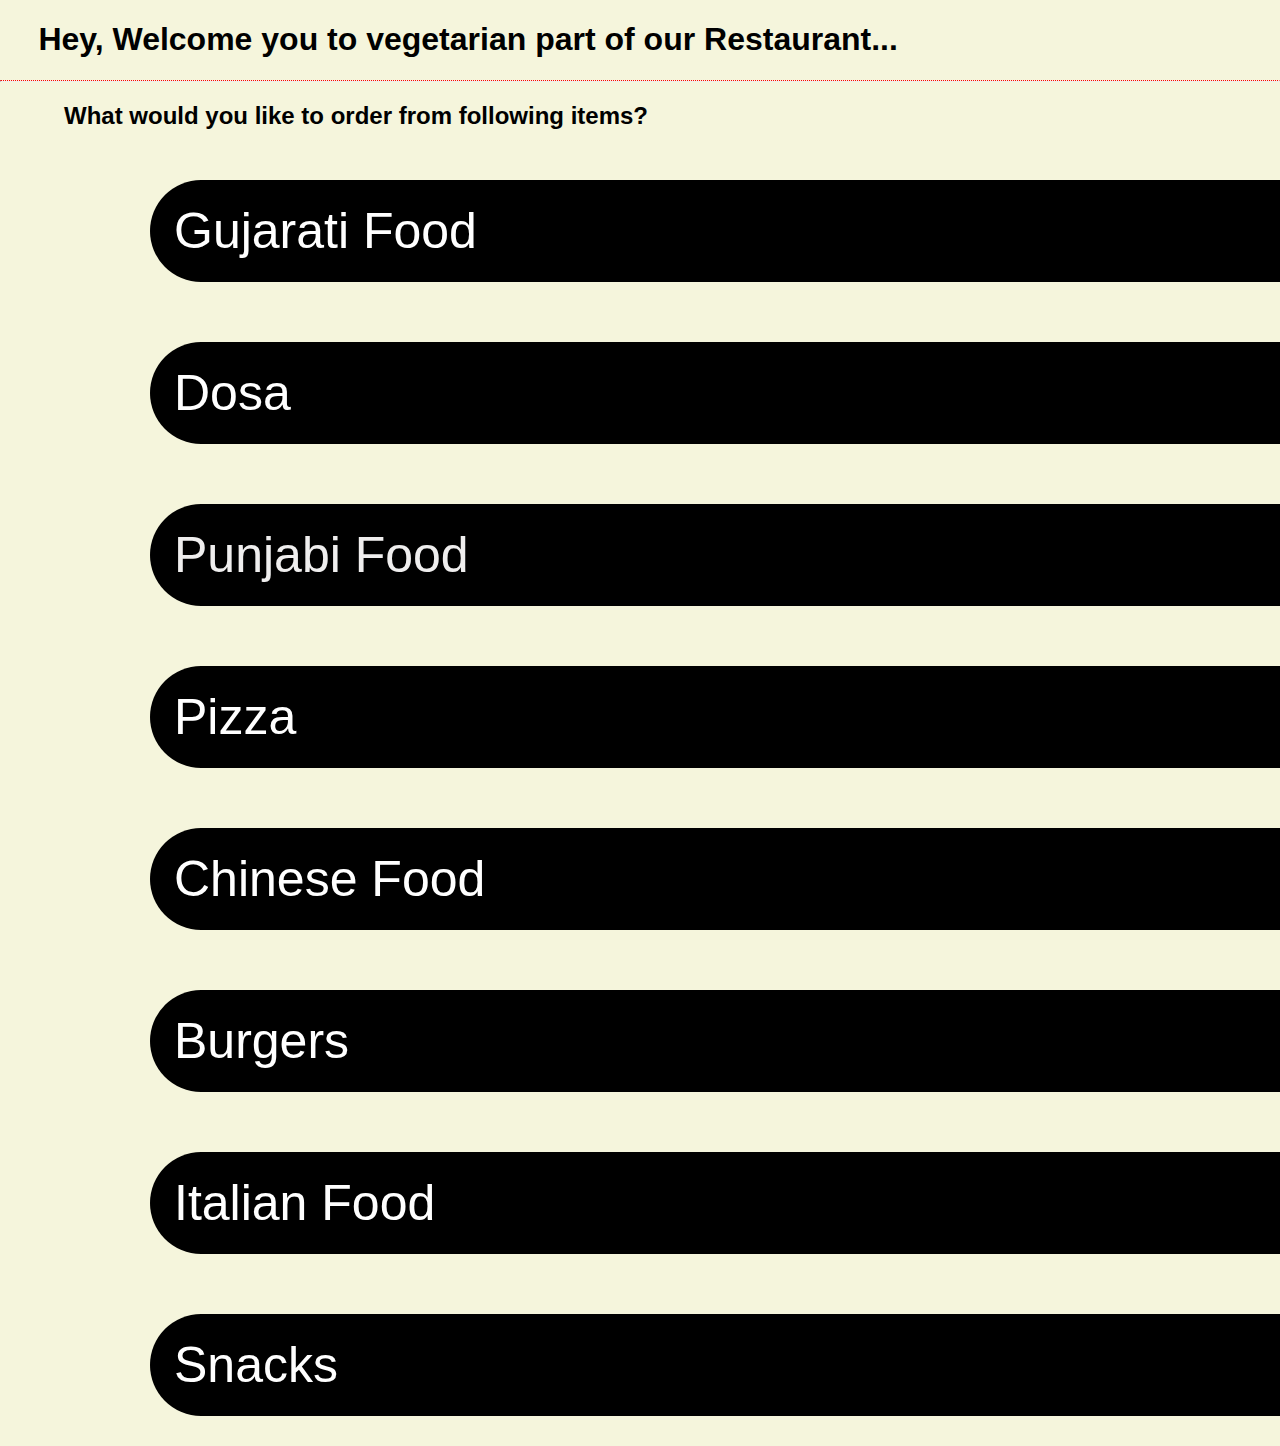
<file: index.html>
<!DOCTYPE html>
<html>
<head>
<meta name="viewport" content="width=device-width, initial-scale=1">
<link rel="stylesheet" href="rr.css">
<link rel="stylesheet" href="r.css">
</head>

<body>
  

    <h1>Hey, Welcome you to vegetarian part of our Restaurant...</h1>
    <hr>

    <h2>What would you like to order from following items?</h2>


  <div>
    <button class="button"><a href="gujarati.html" style="font-size: 50px; color: rgb(255, 255, 255);" align="left">Gujarati Food</a></button>
    <button class="button"><a href="dosa.html" style="font-size: 50px; color: rgb(255, 255, 255);" >Dosa</a></button>
    <button class="button"><a href="punjabi.html" style=" font-size: 50px;">Punjabi Food</a></button>
    <button class="button"><a href="pizza.html" style="font-size: 50px; color: rgb(255, 255, 255);" >Pizza</a></button>
    <button class="button"><a href="chinese.html" style="font-size: 50px; color: rgb(255, 255, 255);" >Chinese Food</a></button>
    <button class="button"><a href="burger.html" style="font-size: 50px; color: rgb(255, 255, 255);" >Burgers</a></button>
    <button class="button"><a href="italian.html" style="font-size: 50px; color: rgb(255, 255, 255);" >Italian Food</a></button>
    <button class="button"><a href="snacks.html" style="font-size: 50px; color: rgb(255, 255, 255);" >Snacks</a></button>
  </div>
    

</body>
</html>
</file>
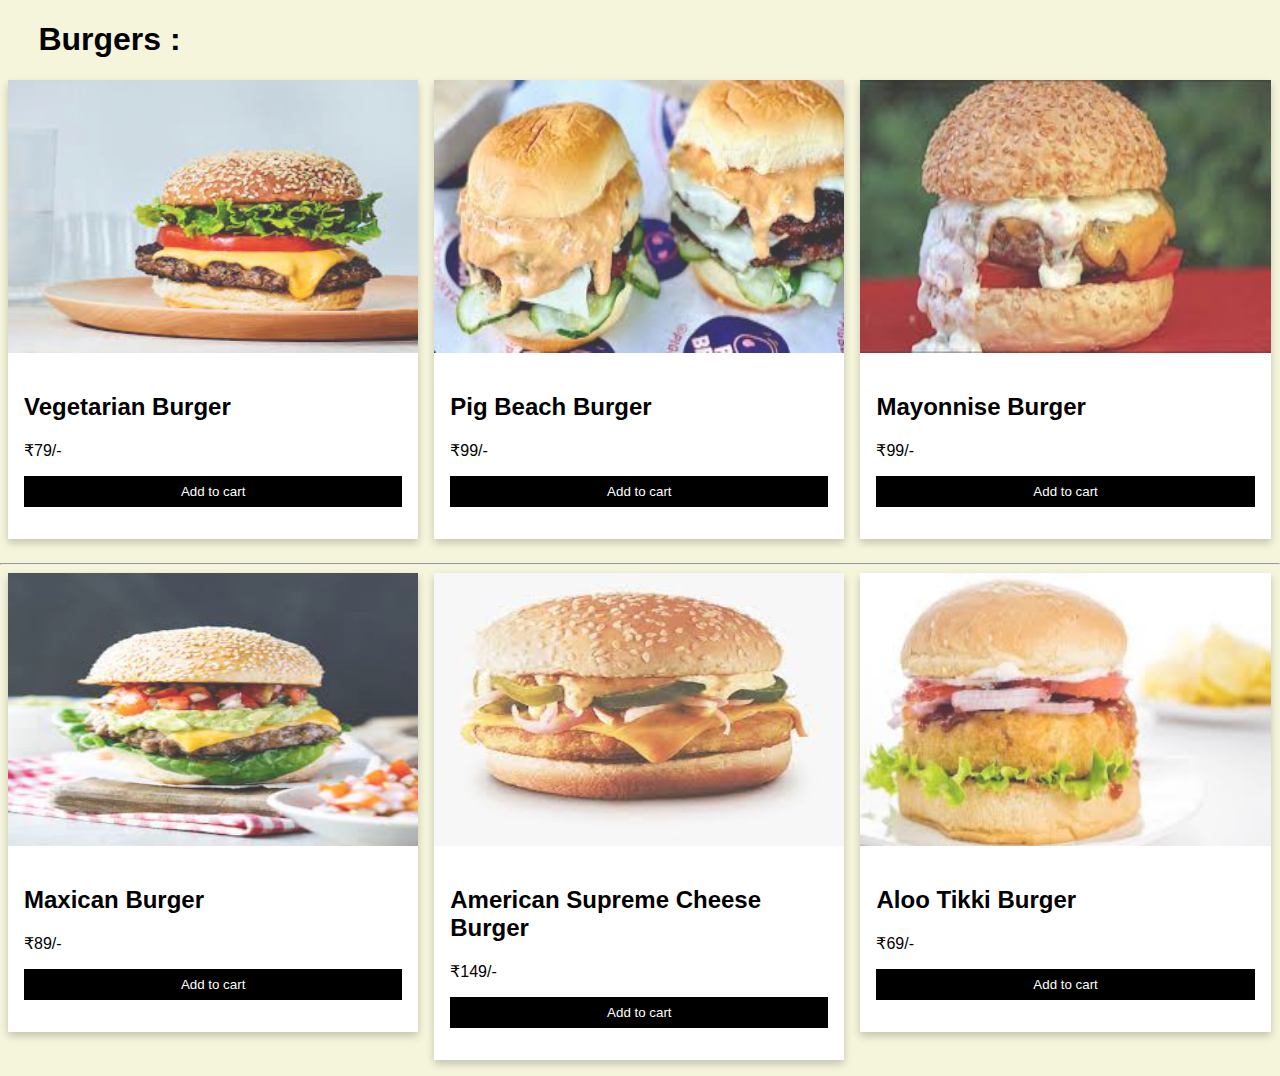
<file: burger.html>
<!DOCTYPE html>
<html>
<head>
<meta name="viewport" content="width=device-width, initial-scale=1">
<link rel="stylesheet" href="r.css">
</head>

<body>


<div class="row">
  
  <h1>Burgers :</h1>
  

<div class="row">
  <div class="column">
    <div class="ru">
      <img src="25.jpg"  height="300px" width="425px" id="imagesizehome">
      <div class="sr">
        <h2>Vegetarian Burger</h2>
        <p class="title">₹79/-</p>
        <p><button class="button">Add to cart</button></p>
      </div>
    </div>
  </div>
<!-- </div> -->

<!-- <div class="row"> -->
    <div class="column">
    <div class="ru">
      <img src="26.jpg"  height="300px" width="425px" id="imagesizehome">
      <div class="sr">
       <h2>Pig Beach Burger</h2>
       <p class="title">₹99/-</p>
       <p><button class="button">Add to cart</button></p>
      </div>
    </div>
    </div>
<!-- </div> -->

<!-- <div class="row"> -->
  <div class="column">
  <div class="ru">
    <img src="27.jpg"  height="300px" width="425px" id="imagesizehome">
    <div class="sr">
     <h2>Mayonnise Burger</h2>
     <p class="title">₹99/-</p>
     <p><button class="button">Add to cart</button></p>
    </div>
  </div>
  </div>
</div>
<hr>

<div class="row">
  <div class="column">
  <div class="ru">
    <img src="28.jpg"  height="300px" width="425px" id="imagesizehome">
    <div class="sr">
     <h2>Maxican Burger</h2>
     <p class="title">₹89/-</p>
     <p><button class="button">Add to cart</button></p>
    </div>
  </div>
  </div>
<!-- </div> -->

<!-- <div class="row"> -->
  <div class="column">
  <div class="ru">
    <img src="29.jpg"  height="300px" width="425px" id="imagesizehome">
    <div class="sr">
     <h2>American Supreme Cheese Burger</h2>
     <p class="title">₹149/-</p>
     <p><button class="button">Add to cart</button></p>
    </div>
  </div>
  </div>
<!-- </div> -->

<!-- <div class="row"> -->
  <div class="column">
  <div class="ru">
    <img src="30.jpg"  height="300px" width="425px" id="imagesizehome">
    <div class="sr">
     <h2>Aloo Tikki Burger</h2>
     <p class="title">₹69/-</p>
     <p><button class="button">Add to cart</button></p>
    </div>
  </div>
  </div>
</div>


  
<script>
  function myFunction(imgs) {
    var expandImg = document.getElementById("expandedImg");
    var imgText = document.getElementById("imgtext");
    expandImg.src = imgs.src;
    imgText.innerHTML = imgs.alt;
    expandImg.parentElement.style.display = "block";
  } 
</script>

</body>
</html>
</file>
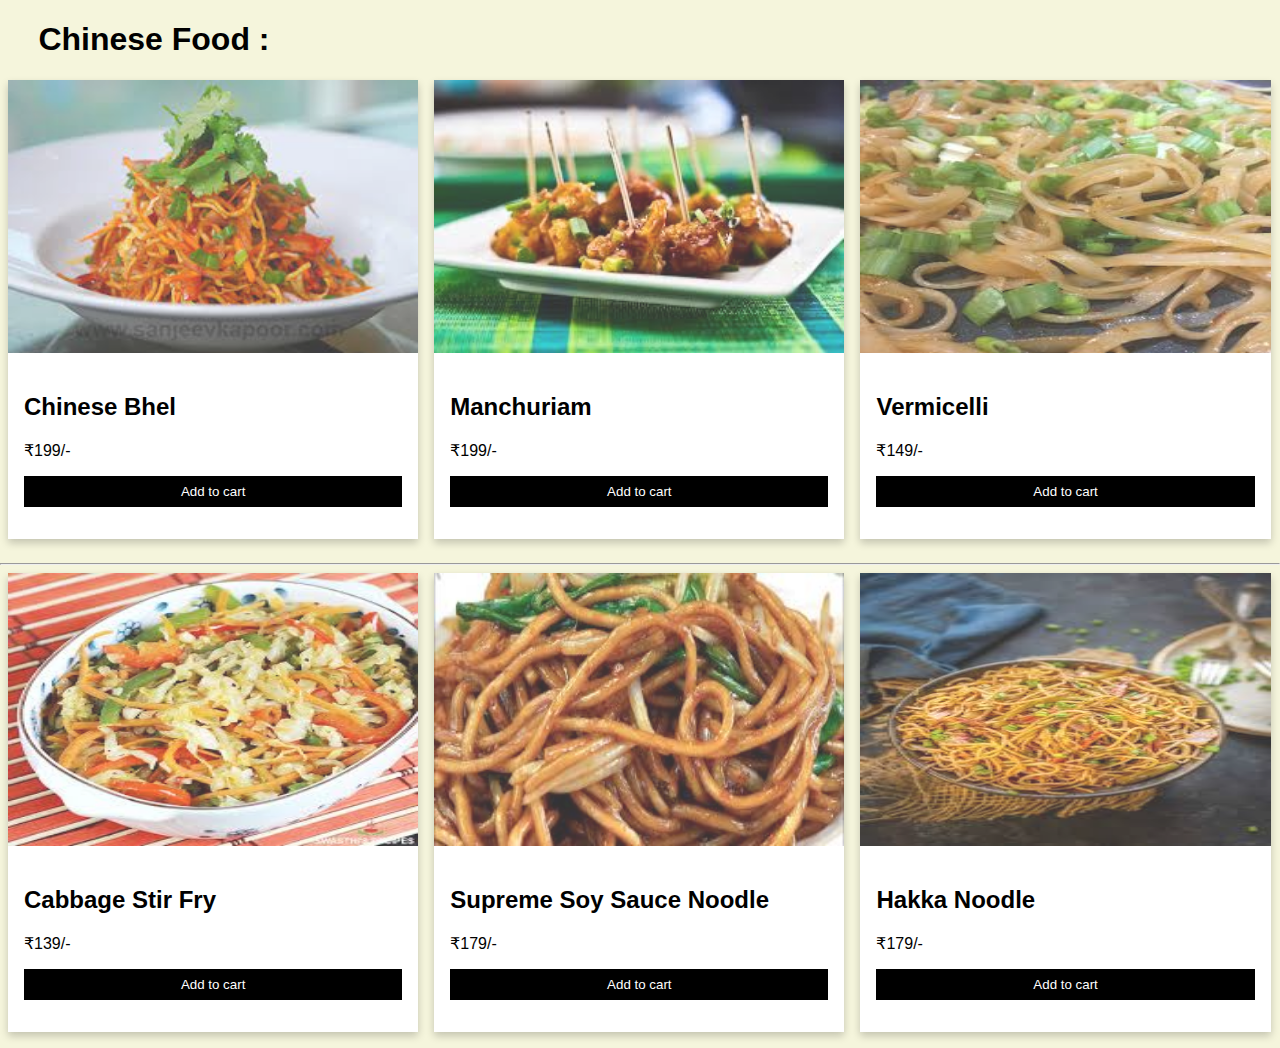
<file: chinese.html>
<!DOCTYPE html>
<html>
<head>
<meta name="viewport" content="width=device-width, initial-scale=1">
<link rel="stylesheet" href="r.css">
</head>

<body>


<div class="row">
  
  <h1>Chinese Food :</h1>
  

<div class="row">
  <div class="column">
    <div class="ru">
      <img src="13.jpg"  height="300px" width="425px" id="imagesizehome">
      <div class="sr">
        <h2>Chinese Bhel</h2>
        <p class="title">₹199/-</p>
        <p><button class="button">Add to cart</button></p>
      </div>
    </div>
  </div>
<!-- </div> -->

<!-- <div class="row"> -->
    <div class="column">
    <div class="ru">
      <img src="14.jpg"  height="300px" width="425px" id="imagesizehome">
      <div class="sr">
       <h2>Manchuriam</h2>
       <p class="title">₹199/-</p>
       <p><button class="button">Add to cart</button></p>
      </div>
    </div>
    </div>
<!-- </div> -->

<!-- <div class="row"> -->
  <div class="column">
  <div class="ru">
    <img src="15.jpg"  height="300px" width="425px" id="imagesizehome">
    <div class="sr">
     <h2>Vermicelli</h2>
     <p class="title">₹149/-</p>
     <p><button class="button">Add to cart</button></p>
    </div>
  </div>
  </div>
</div>
<hr>

<div class="row">
  <div class="column">
  <div class="ru">
    <img src="16.jpg"  height="300px" width="425px" id="imagesizehome">
    <div class="sr">
     <h2>Cabbage Stir Fry</h2>
     <p class="title">₹139/-</p>
     <p><button class="button">Add to cart</button></p>
    </div>
  </div>
  </div>
<!-- </div> -->

<!-- <div class="row"> -->
  <div class="column">
  <div class="ru">
    <img src="17.jpg"  height="300px" width="425px" id="imagesizehome">
    <div class="sr">
     <h2>Supreme Soy Sauce Noodle</h2>
     <p class="title">₹179/-</p>
     <p><button class="button">Add to cart</button></p>
    </div>
  </div>
  </div>
<!-- </div> -->

<!-- <div class="row"> -->
  <div class="column">
  <div class="ru">
    <img src="18.jpg"  height="300px" width="425px" id="imagesizehome">
    <div class="sr">
     <h2>Hakka Noodle</h2>
     <p class="title">₹179/-</p>
     <p><button class="button">Add to cart</button></p>
    </div>
  </div>
  </div>
</div>


  
<script>
  function myFunction(imgs) {
    var expandImg = document.getElementById("expandedImg");
    var imgText = document.getElementById("imgtext");
    expandImg.src = imgs.src;
    imgText.innerHTML = imgs.alt;
    expandImg.parentElement.style.display = "block";
  } 
</script>

</body>
</html>
</file>
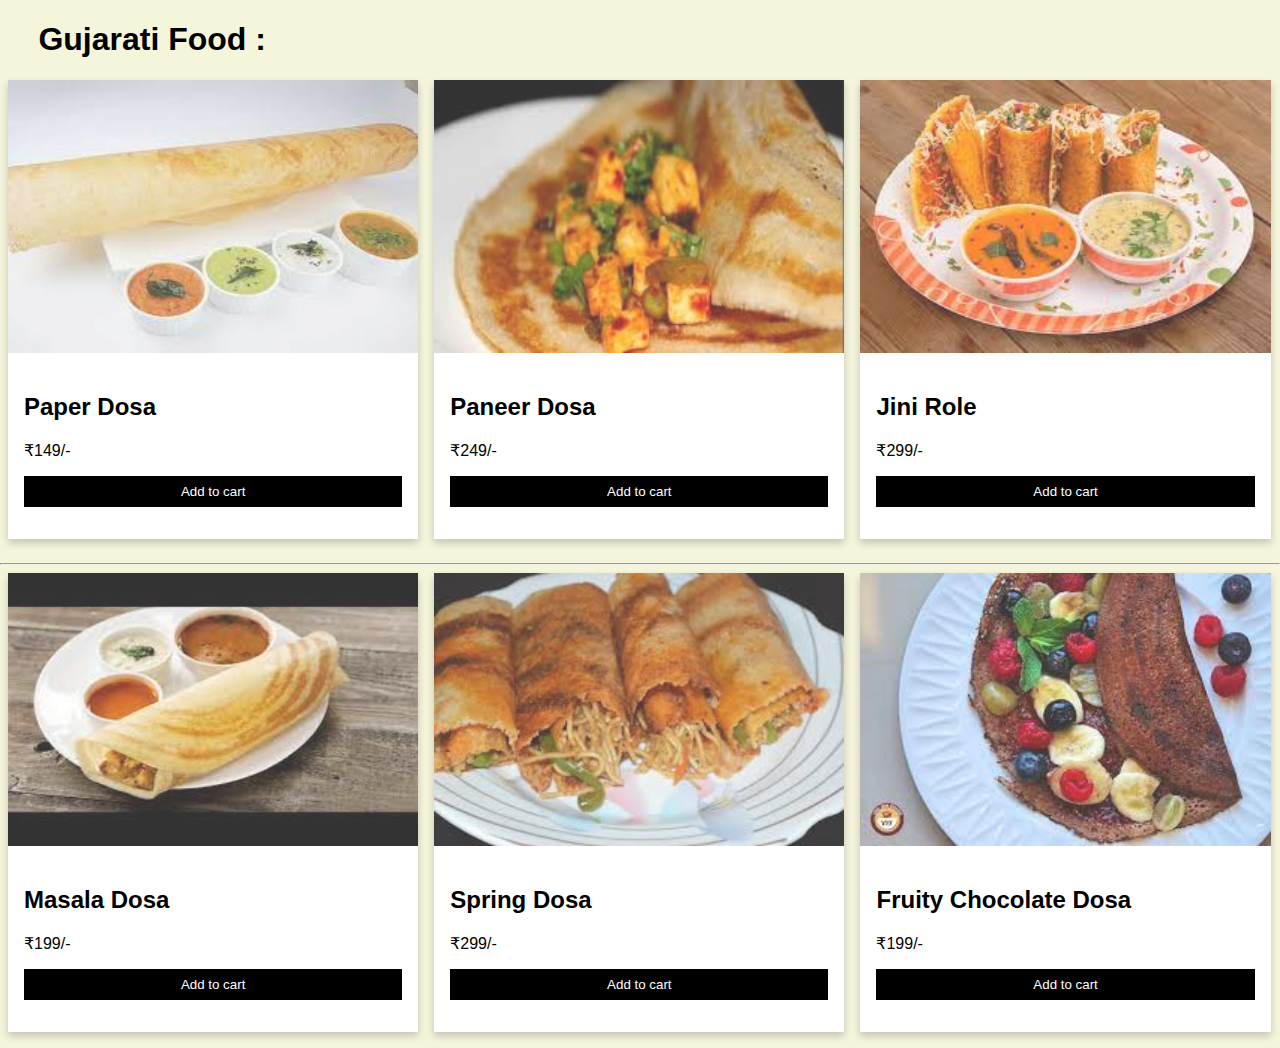
<file: dosa.html>
<!DOCTYPE html>
<html>
<head>
<meta name="viewport" content="width=device-width, initial-scale=1">
<link rel="stylesheet" href="r.css">
</head>

<body>


<div class="row">
  
  <h1>Gujarati Food :</h1>


<div class="row">
  <div class="column">
    <div class="ru">
      <img src="31.jpg"  height="300px" width="425px" id="imagesizehome">
      <div class="sr">
        <h2>Paper Dosa</h2>
        <p class="title">₹149/-</p>
        <p><button class="button">Add to cart</button></p>
      </div>
    </div>
  </div>
<!-- </div> -->

<!-- <div class="row"> -->
    <div class="column">
    <div class="ru">
      <img src="32.jpg"  height="300px" width="425px" id="imagesizehome">
      <div class="sr">
       <h2>Paneer Dosa</h2>
       <p class="title">₹249/-</p>
       <p><button class="button">Add to cart</button></p>
      </div>
    </div>
    </div>
<!-- </div> -->

<!-- <div class="row"> -->
  <div class="column">
  <div class="ru">
    <img src="33.jpg"  height="300px" width="425px" id="imagesizehome">
    <div class="sr">
     <h2>Jini Role</h2>
     <p class="title">₹299/-</p>
     <p><button class="button">Add to cart</button></p>
    </div>
  </div>
  </div>
</div>
<hr>
<div class="row">
  <div class="column">
  <div class="ru">
    <img src="34.jpg"  height="300px" width="425px" id="imagesizehome">
    <div class="sr">
     <h2>Masala Dosa</h2>
     <p class="title">₹199/-</p>
     <p><button class="button">Add to cart</button></p>
    </div>
  </div>
</div>
<!-- </div> -->

<!-- <div class="row"> -->
  <div class="column">
  <div class="ru">
    <img src="35.jpg"  height="300px" width="425px" id="imagesizehome">
    <div class="sr">
     <h2>Spring Dosa</h2>
     <p class="title">₹299/-</p>
     <p><button class="button">Add to cart</button></p>
    </div>
  </div>
  </div>
<!-- </div> -->

<!-- <div class="row"> -->
  <div class="column">
  <div class="ru">
    <img src="36.jpg"  height="300px" width="425px" id="imagesizehome">
    <div class="sr">
     <h2>Fruity Chocolate Dosa</h2>
     <p class="title">₹199/-</p>
     <p><button class="button">Add to cart</button></p>
    </div>
  </div>
  </div>
</div>


  
<script>
  function myFunction(imgs) {
    var expandImg = document.getElementById("expandedImg");
    var imgText = document.getElementById("imgtext");
    expandImg.src = imgs.src;
    imgText.innerHTML = imgs.alt;
    expandImg.parentElement.style.display = "block";
  } 
</script>

</body>
</html>
</file>
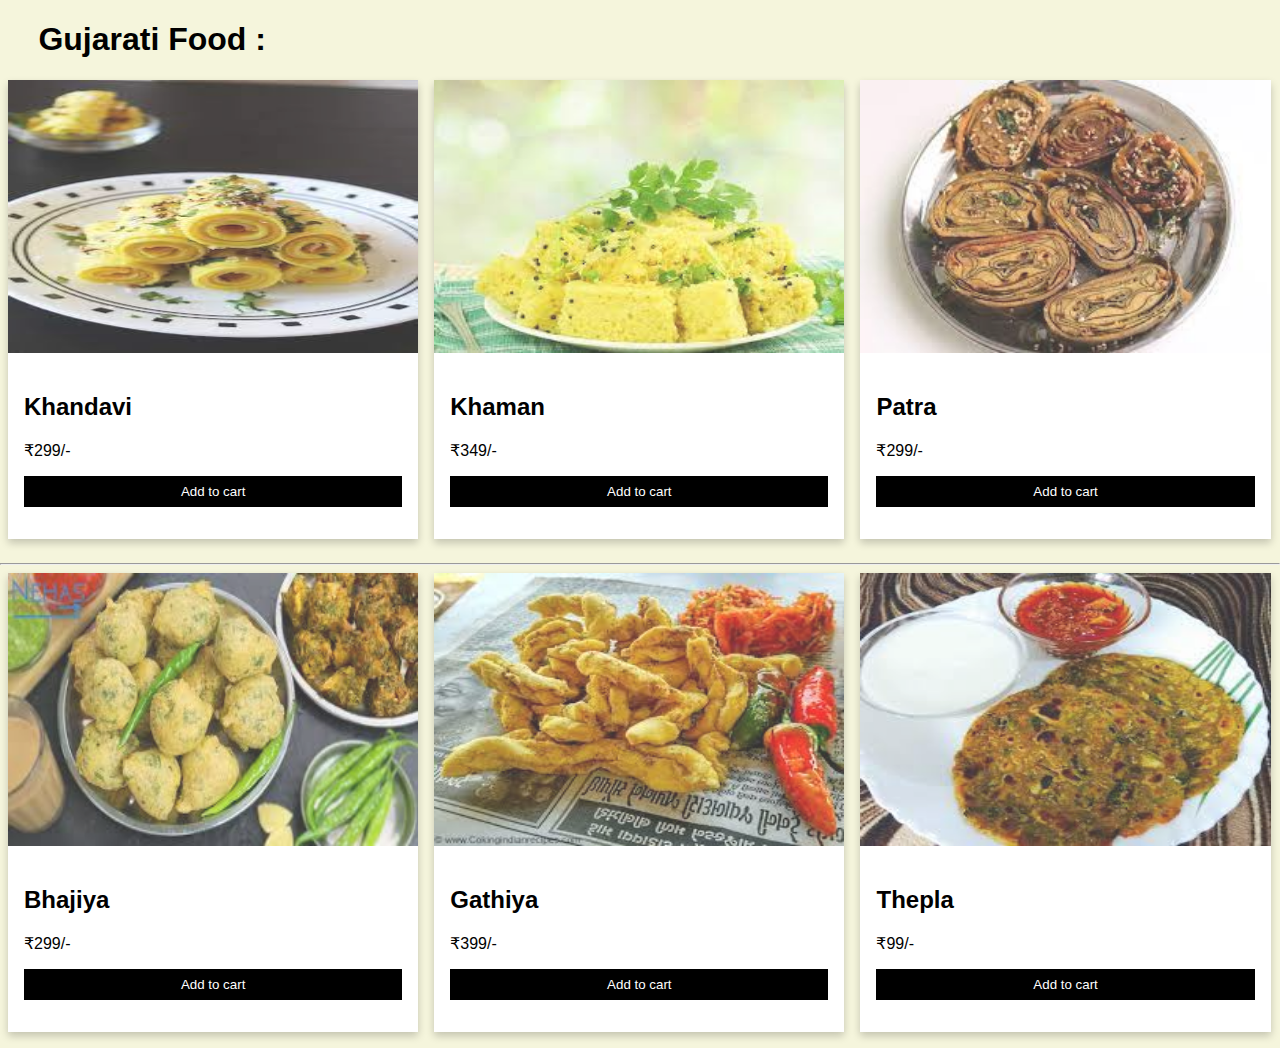
<file: gujarati.html>
<!DOCTYPE html>
<html>
<head>
<meta name="viewport" content="width=device-width, initial-scale=1">
<link rel="stylesheet" href="r.css">
</head>

<body>


<div class="row">
  
  <h1>Gujarati Food :</h1>


<div class="row">
  <div class="column">
    <div class="ru">
      <img src="1.jpg"  height="300px" width="425px" id="imagesizehome">
      <div class="sr">
        <h2>Khandavi</h2>
        <p class="title">₹299/-</p>
        <p><button class="button">Add to cart</button></p>
      </div>
    </div>
  </div>
<!-- </div> -->

<!-- <div class="row"> -->
    <div class="column">
    <div class="ru">
      <img src="2.jpg"  height="300px" width="425px" id="imagesizehome">
      <div class="sr">
       <h2>Khaman</h2>
       <p class="title">₹349/-</p>
       <p><button class="button">Add to cart</button></p>
      </div>
    </div>
    </div>
<!-- </div> -->

<!-- <div class="row"> -->
  <div class="column">
  <div class="ru">
    <img src="3.jpg"  height="300px" width="425px" id="imagesizehome">
    <div class="sr">
     <h2>Patra</h2>
     <p class="title">₹299/-</p>
     <p><button class="button">Add to cart</button></p>
    </div>
  </div>
  </div>
</div>
<hr>
<div class="row">
  <div class="column">
  <div class="ru">
    <img src="4.jpg"  height="300px" width="425px" id="imagesizehome">
    <div class="sr">
     <h2>Bhajiya</h2>
     <p class="title">₹299/-</p>
     <p><button class="button">Add to cart</button></p>
    </div>
  </div>
</div>
<!-- </div> -->

<!-- <div class="row"> -->
  <div class="column">
  <div class="ru">
    <img src="5.jpg"  height="300px" width="425px" id="imagesizehome">
    <div class="sr">
     <h2>Gathiya</h2>
     <p class="title">₹399/-</p>
     <p><button class="button">Add to cart</button></p>
    </div>
  </div>
  </div>
<!-- </div> -->

<!-- <div class="row"> -->
  <div class="column">
  <div class="ru">
    <img src="6.jpg"  height="300px" width="425px" id="imagesizehome">
    <div class="sr">
     <h2>Thepla</h2>
     <p class="title">₹99/-</p>
     <p><button class="button">Add to cart</button></p>
    </div>
  </div>
  </div>
</div>


  
<script>
  function myFunction(imgs) {
    var expandImg = document.getElementById("expandedImg");
    var imgText = document.getElementById("imgtext");
    expandImg.src = imgs.src;
    imgText.innerHTML = imgs.alt;
    expandImg.parentElement.style.display = "block";
  } 
</script>

</body>
</html>
</file>
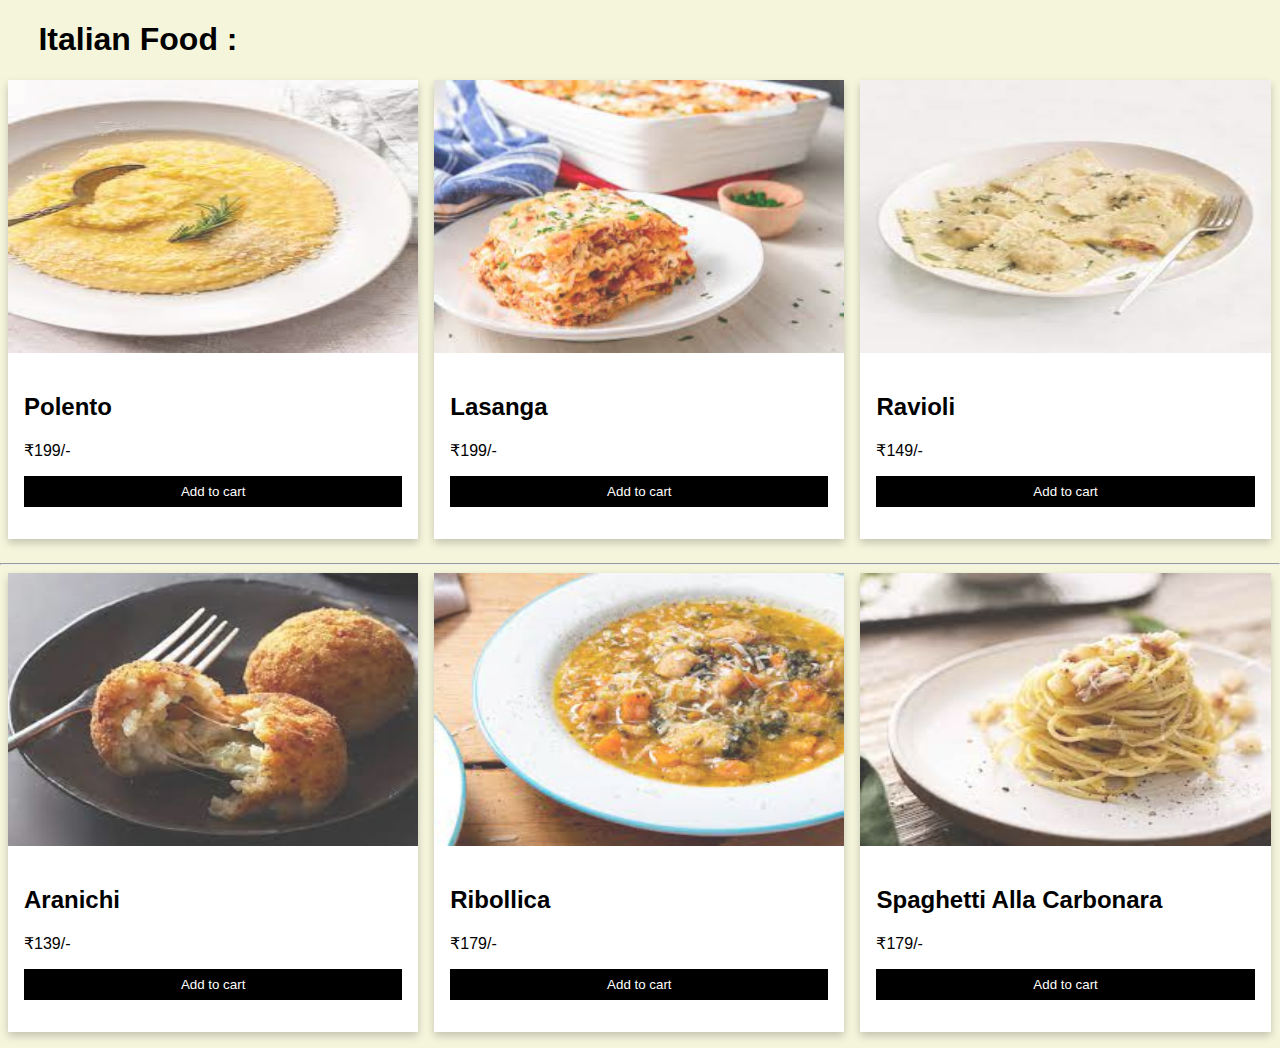
<file: italian.html>
<!DOCTYPE html>
<html>
<head>
<meta name="viewport" content="width=device-width, initial-scale=1">
<link rel="stylesheet" href="r.css">
</head>

<body>


<div class="row">
  
  <h1>Italian Food :</h1>
  
<div class="row">
  <div class="column">
    <div class="ru">
      <img src="19.jpg"  height="300px" width="425px" id="imagesizehome">
      <div class="sr">
        <h2>Polento</h2>
        <p class="title">₹199/-</p>
        <p><button class="button">Add to cart</button></p>
      </div>
    </div>
  </div>
<!-- </div> -->

<!-- <div class="row"> -->
    <div class="column">
    <div class="ru">
      <img src="20.jpg"  height="300px" width="425px" id="imagesizehome">
      <div class="sr">
       <h2>Lasanga</h2>
       <p class="title">₹199/-</p>
       <p><button class="button">Add to cart</button></p>
      </div>
    </div>
    </div>
<!-- </div> -->

<!-- <div class="row"> -->
  <div class="column">
  <div class="ru">
    <img src="21.jpg"  height="300px" width="425px" id="imagesizehome">
    <div class="sr">
     <h2>Ravioli</h2>
     <p class="title">₹149/-</p>
     <p><button class="button">Add to cart</button></p>
    </div>
  </div>
  </div>
</div>
<hr>
<div class="row">
  <div class="column">
  <div class="ru">
    <img src="22.jpg"  height="300px" width="425px" id="imagesizehome">
    <div class="sr">
     <h2>Aranichi</h2>
     <p class="title">₹139/-</p>
     <p><button class="button">Add to cart</button></p>
    </div>
  </div>
  </div>
<!-- </div> -->

<!-- <div class="row"> -->
  <div class="column">
  <div class="ru">
    <img src="23.jpg"  height="300px" width="425px" id="imagesizehome">
    <div class="sr">
     <h2>Ribollica</h2>
     <p class="title">₹179/-</p>
     <p><button class="button">Add to cart</button></p>
    </div>
  </div>
  </div>
<!-- </div> -->

<!-- <div class="row"> -->
  <div class="column">
  <div class="ru">
    <img src="24.jpg"  height="300px" width="425px" id="imagesizehome">
    <div class="sr">
     <h2>Spaghetti Alla Carbonara</h2>
     <p class="title">₹179/-</p>
     <p><button class="button">Add to cart</button></p>
    </div>
  </div>
  </div>
</div>


  
<script>
  function myFunction(imgs) {
    var expandImg = document.getElementById("expandedImg");
    var imgText = document.getElementById("imgtext");
    expandImg.src = imgs.src;
    imgText.innerHTML = imgs.alt;
    expandImg.parentElement.style.display = "block";
  } 
</script>

</body>
</html>
</file>
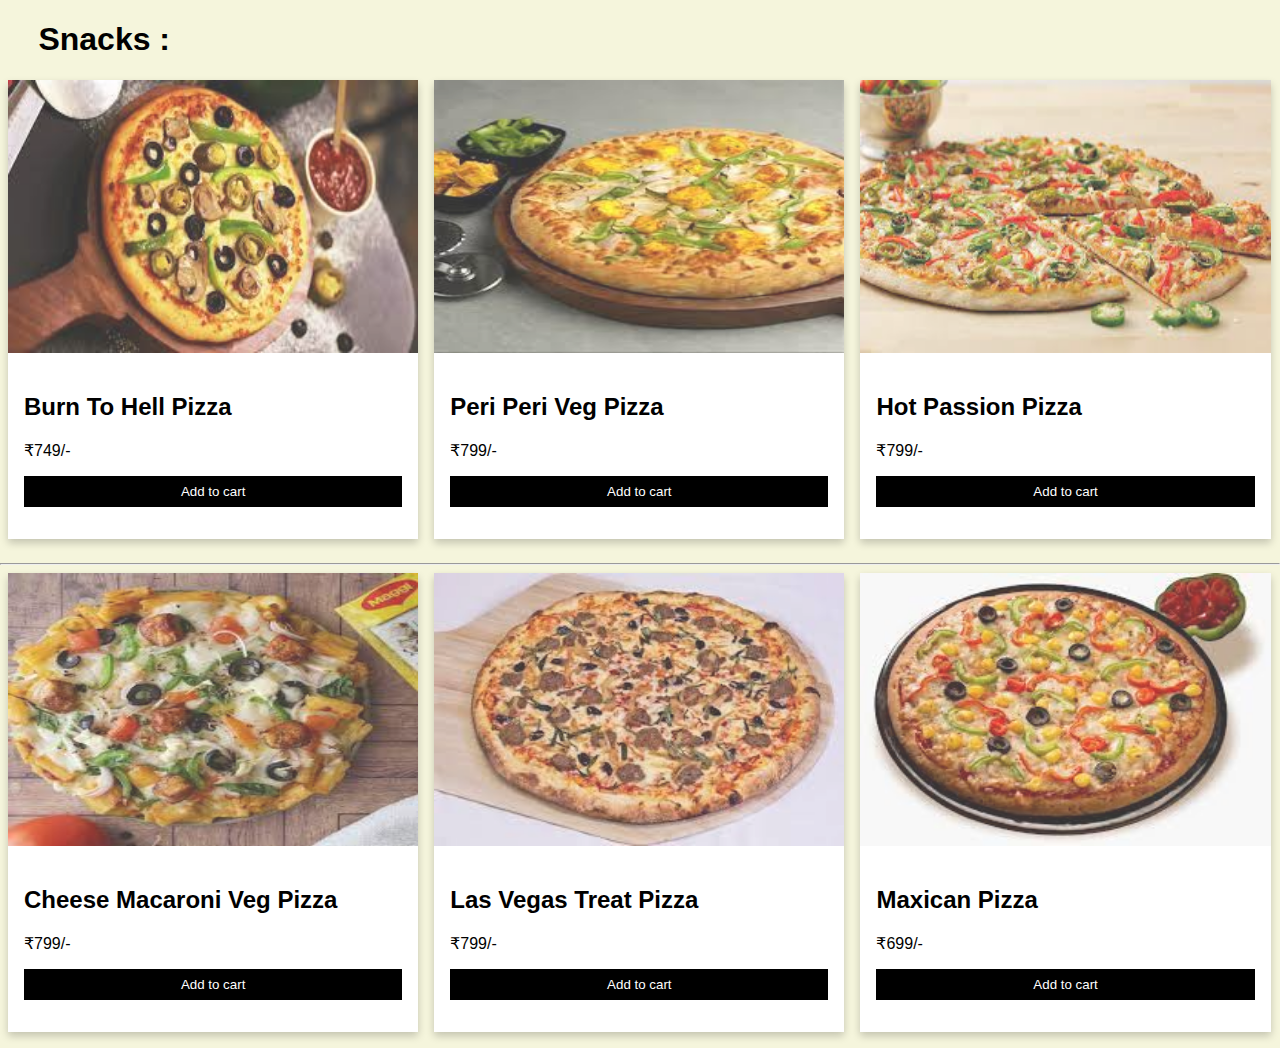
<file: pizza.html>
<!DOCTYPE html>
<html>
<head>
<meta name="viewport" content="width=device-width, initial-scale=1">
<link rel="stylesheet" href="r.css">
</head>

<body>


<div class="row">
  
  <h1>Snacks :</h1>


<div class="row">
  <div class="column">
    <div class="ru">
      <img src="43.jpg"  height="300px" width="425px" id="imagesizehome">
      <div class="sr">
        <h2>Burn To Hell Pizza</h2>
        <p class="title">₹749/-</p>
        <p><button class="button">Add to cart</button></p>
      </div>
    </div>
  </div>
<!-- </div> -->

<!-- <div class="row"> -->
    <div class="column">
    <div class="ru">
      <img src="44.jpg"  height="300px" width="425px" id="imagesizehome">
      <div class="sr">
       <h2>Peri Peri Veg Pizza</h2>
       <p class="title">₹799/-</p>
       <p><button class="button">Add to cart</button></p>
      </div>
    </div>
    </div>
<!-- </div> -->

<!-- <div class="row"> -->
  <div class="column">
  <div class="ru">
    <img src="45.jpg"  height="300px" width="425px" id="imagesizehome">
    <div class="sr">
     <h2>Hot Passion Pizza</h2>
     <p class="title">₹799/-</p>
     <p><button class="button">Add to cart</button></p>
    </div>
  </div>
  </div>
</div>
<hr>
<div class="row">
  <div class="column">
  <div class="ru">
    <img src="46.jpg"  height="300px" width="425px" id="imagesizehome">
    <div class="sr">
     <h2>Cheese Macaroni Veg Pizza</h2>
     <p class="title">₹799/-</p>
     <p><button class="button">Add to cart</button></p>
    </div>
  </div>
</div>
<!-- </div> -->

<!-- <div class="row"> -->
  <div class="column">
  <div class="ru">
    <img src="47.jpg"  height="300px" width="425px" id="imagesizehome">
    <div class="sr">
     <h2>Las Vegas Treat Pizza</h2>
     <p class="title">₹799/-</p>
     <p><button class="button">Add to cart</button></p>
    </div>
  </div>
  </div>
<!-- </div> -->

<!-- <div class="row"> -->
  <div class="column">
  <div class="ru">
    <img src="48.jpg"  height="300px" width="425px" id="imagesizehome">
    <div class="sr">
     <h2>Maxican Pizza</h2>
     <p class="title">₹699/-</p>
     <p><button class="button">Add to cart</button></p>
    </div>
  </div>
  </div>
</div>


  
<script>
  function myFunction(imgs) {
    var expandImg = document.getElementById("expandedImg");
    var imgText = document.getElementById("imgtext");
    expandImg.src = imgs.src;
    imgText.innerHTML = imgs.alt;
    expandImg.parentElement.style.display = "block";
  } 
</script>

</body>
</html>
</file>
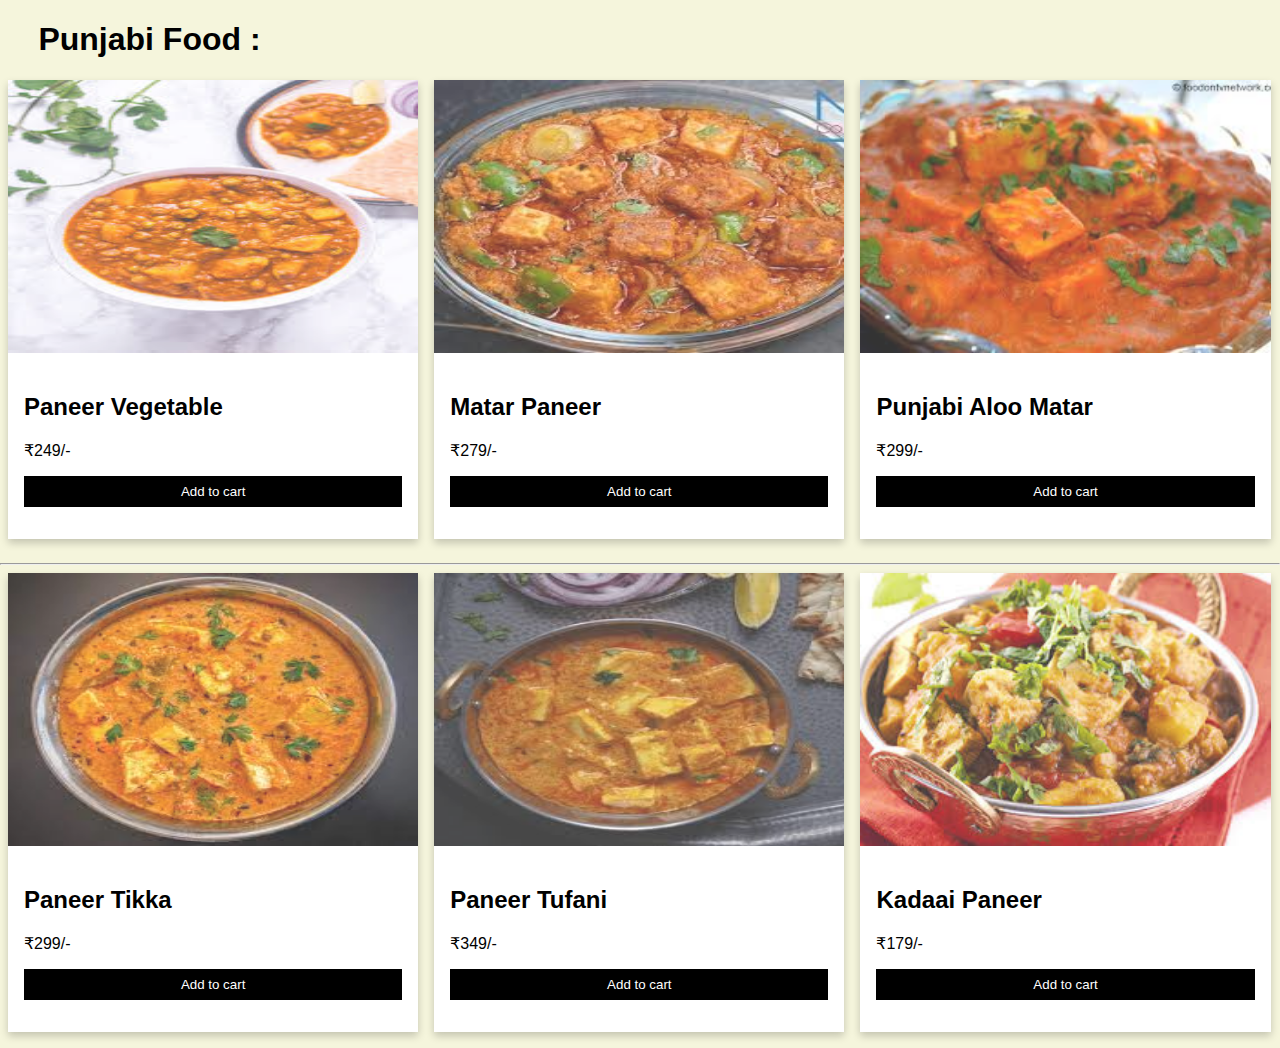
<file: punjabi.html>
<!DOCTYPE html>
<html>
<head>
<meta name="viewport" content="width=device-width, initial-scale=1">
<link rel="stylesheet" href="r.css">
</head>

<body>


<div class="row">
  
  <h1>Punjabi Food :</h1>
  
<div class="row">
  <div class="column">
    <div class="ru">
      <img src="7.jpg"  height="300px" width="425px" id="imagesizehome">
      <div class="sr">
        <h2>Paneer Vegetable</h2>
        <p class="title">₹249/-</p>
        <p><button class="button">Add to cart</button></p>
      </div>
    </div>
  </div>
<!-- </div> -->

<!-- <div class="row"> -->
    <div class="column">
    <div class="ru">
      <img src="8.jpg"  height="300px" width="425px" id="imagesizehome">
      <div class="sr">
       <h2>Matar Paneer</h2>
       <p class="title">₹279/-</p>
       <p><button class="button">Add to cart</button></p>
      </div>
    </div>
    </div>
<!-- </div> -->

<!-- <div class="row"> -->
  <div class="column">
  <div class="ru">
    <img src="9.jpg"  height="300px" width="425px" id="imagesizehome">
    <div class="sr">
     <h2>Punjabi Aloo Matar</h2>
     <p class="title">₹299/-</p>
     <p><button class="button">Add to cart</button></p>
    </div>
  </div>
  </div>
</div>
<hr>
<div class="row">
  <div class="column">
  <div class="ru">
    <img src="10.jpg"  height="300px" width="425px" id="imagesizehome">
    <div class="sr">
     <h2>Paneer Tikka</h2>
     <p class="title">₹299/-</p>
     <p><button class="button">Add to cart</button></p>
    </div>
  </div>
  </div>
<!-- </div> -->

<!-- <div class="row"> -->
  <div class="column">
  <div class="ru">
    <img src="11.jpg"  height="300px" width="425px" id="imagesizehome">
    <div class="sr">
     <h2>Paneer Tufani</h2>
     <p class="title">₹349/-</p>
     <p><button class="button">Add to cart</button></p>
    </div>
  </div>
  </div>
<!-- </div> -->

<!-- <div class="row"> -->
  <div class="column">
  <div class="ru">
    <img src="12.jpg"  height="300px" width="425px" id="imagesizehome">
    <div class="sr">
     <h2>Kadaai Paneer</h2>
     <p class="title">₹179/-</p>
     <p><button class="button">Add to cart</button></p>
    </div>
  </div>
  </div>
</div>


  
<script>
  function myFunction(imgs) {
    var expandImg = document.getElementById("expandedImg");
    var imgText = document.getElementById("imgtext");
    expandImg.src = imgs.src;
    imgText.innerHTML = imgs.alt;
    expandImg.parentElement.style.display = "block";
  } 
</script>

</body>
</html>
</file>
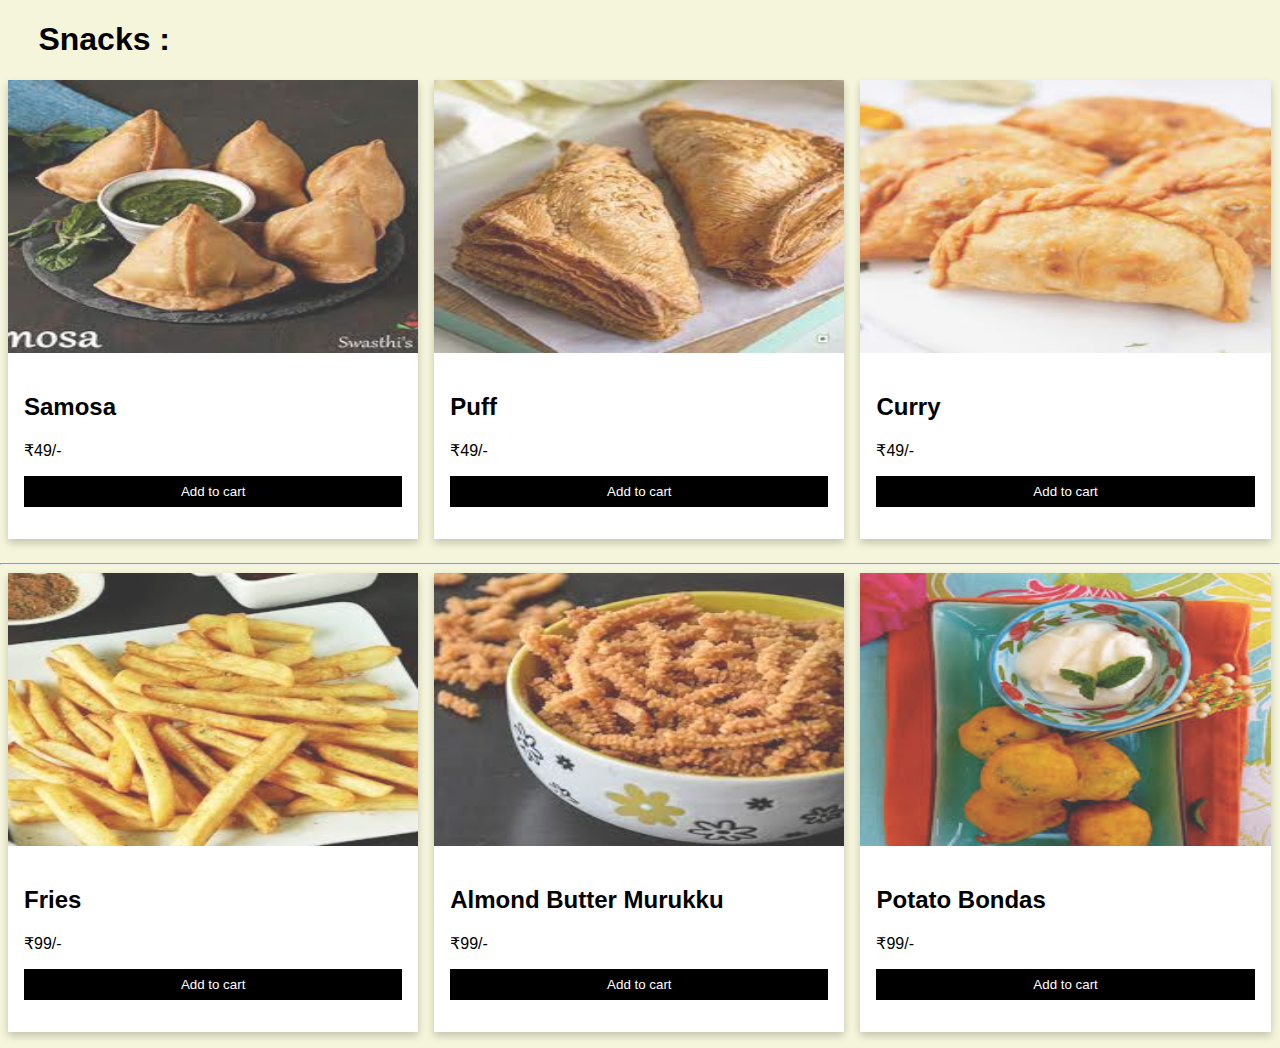
<file: snacks.html>
<!DOCTYPE html>
<html>
<head>
<meta name="viewport" content="width=device-width, initial-scale=1">
<link rel="stylesheet" href="r.css">
</head>

<body>


<div class="row">
  
  <h1>Snacks :</h1>


<div class="row">
  <div class="column">
    <div class="ru">
      <img src="37.jpg"  height="300px" width="425px" id="imagesizehome">
      <div class="sr">
        <h2>Samosa</h2>
        <p class="title">₹49/-</p>
        <p><button class="button">Add to cart</button></p>
      </div>
    </div>
  </div>
<!-- </div> -->

<!-- <div class="row"> -->
    <div class="column">
    <div class="ru">
      <img src="38.jpg"  height="300px" width="425px" id="imagesizehome">
      <div class="sr">
       <h2>Puff</h2>
       <p class="title">₹49/-</p>
       <p><button class="button">Add to cart</button></p>
      </div>
    </div>
    </div>
<!-- </div> -->

<!-- <div class="row"> -->
  <div class="column">
  <div class="ru">
    <img src="39.jpg"  height="300px" width="425px" id="imagesizehome">
    <div class="sr">
     <h2>Curry</h2>
     <p class="title">₹49/-</p>
     <p><button class="button">Add to cart</button></p>
    </div>
  </div>
  </div>
</div>
<hr>
<div class="row">
  <div class="column">
  <div class="ru">
    <img src="40.jpg"  height="300px" width="425px" id="imagesizehome">
    <div class="sr">
     <h2>Fries</h2>
     <p class="title">₹99/-</p>
     <p><button class="button">Add to cart</button></p>
    </div>
  </div>
</div>
<!-- </div> -->

<!-- <div class="row"> -->
  <div class="column">
  <div class="ru">
    <img src="41.jpg"  height="300px" width="425px" id="imagesizehome">
    <div class="sr">
     <h2>Almond Butter Murukku</h2>
     <p class="title">₹99/-</p>
     <p><button class="button">Add to cart</button></p>
    </div>
  </div>
  </div>
<!-- </div> -->

<!-- <div class="row"> -->
  <div class="column">
  <div class="ru">
    <img src="42.jpg"  height="300px" width="425px" id="imagesizehome">
    <div class="sr">
     <h2>Potato Bondas</h2>
     <p class="title">₹99/-</p>
     <p><button class="button">Add to cart</button></p>
    </div>
  </div>
  </div>
</div>


  
<script>
  function myFunction(imgs) {
    var expandImg = document.getElementById("expandedImg");
    var imgText = document.getElementById("imgtext");
    expandImg.src = imgs.src;
    imgText.innerHTML = imgs.alt;
    expandImg.parentElement.style.display = "block";
  } 
</script>

</body>
</html>
</file>
<file: rr.css>
body {font-family: Arial, Helvetica, sans-serif;
     
    background-color: beige;
    background-repeat: no-repeat;
    background-attachment: fixed;
    background-size: 100% 100%;
    
  }




.button {
    background-color: #f7980b;
    border: 0cm;
    color: white;
    padding: 50px 40px;
    text-align: center;
    text-decoration: none;
    border-radius: 60px;
    display: inline-block;
    font: lighter;
    font-size: 50px;
    margin: 30px 2px;
    cursor: pointer;
    margin-left: 150px;
  }
  .button a {
      float: left;
      color: #efeeee;
      text-align: center;
      padding: 14px 16px;
      text-decoration: solid;
      font-size: 17px;
  }
  .button:hover {
    background-color: rgb(245, 67, 12);
  }

  h1{
      margin-left: 3%;
  }

  h2{
      margin-left: 5%;
  }

  hr{
    border-top: 1px dotted red;
  }
</file>
<file: r.css>
body {font-family: Arial, Helvetica, sans-serif;
     
     background-color: beige;
     background-repeat: no-repeat;
     background-attachment: fixed;
     background-size: 100% 100%;
   }
* {
  box-sizing: border-box;
}

body {
  margin: 0;
  font-family: Arial;
}

.column {
  float: left;
  width: 25%;
  padding: 10px;
}

.column img {
  opacity: 0.8; 
  cursor: pointer; 
}

.column img:hover {
  opacity: 1;
}

.row:after {
  content: "";
  display: table;
  clear: both;
}

h1{
  margin-left: 3%;
}

.ru{
  box-shadow: 0 4px 8px 0 rgba(0, 0, 0, 0.2);
  background-color: white;
}

.sr{
  padding:  16px;
}

.sr::after, .ro::after {
  content: "";
  clear: both;
  display: table;
}

.column{
  float: left;
  width: 33.3%;

  margin-bottom: 16px;
  padding: 0 8px;
}

.button{
  border: none;
  outline: 0;
  display: inline-block;
  padding: 8px;
  color: white;
  background-color: #000;
  text-align: center center;
  cursor: pointer;
  width: 100%;
  /* animation: zoom-in-zoom-out 3s ease infinite; */
}

.button:hover {
  background-color: #555;
}

#imagesizehome
{
  height: 273px;
  width:100%;
}
</file>
